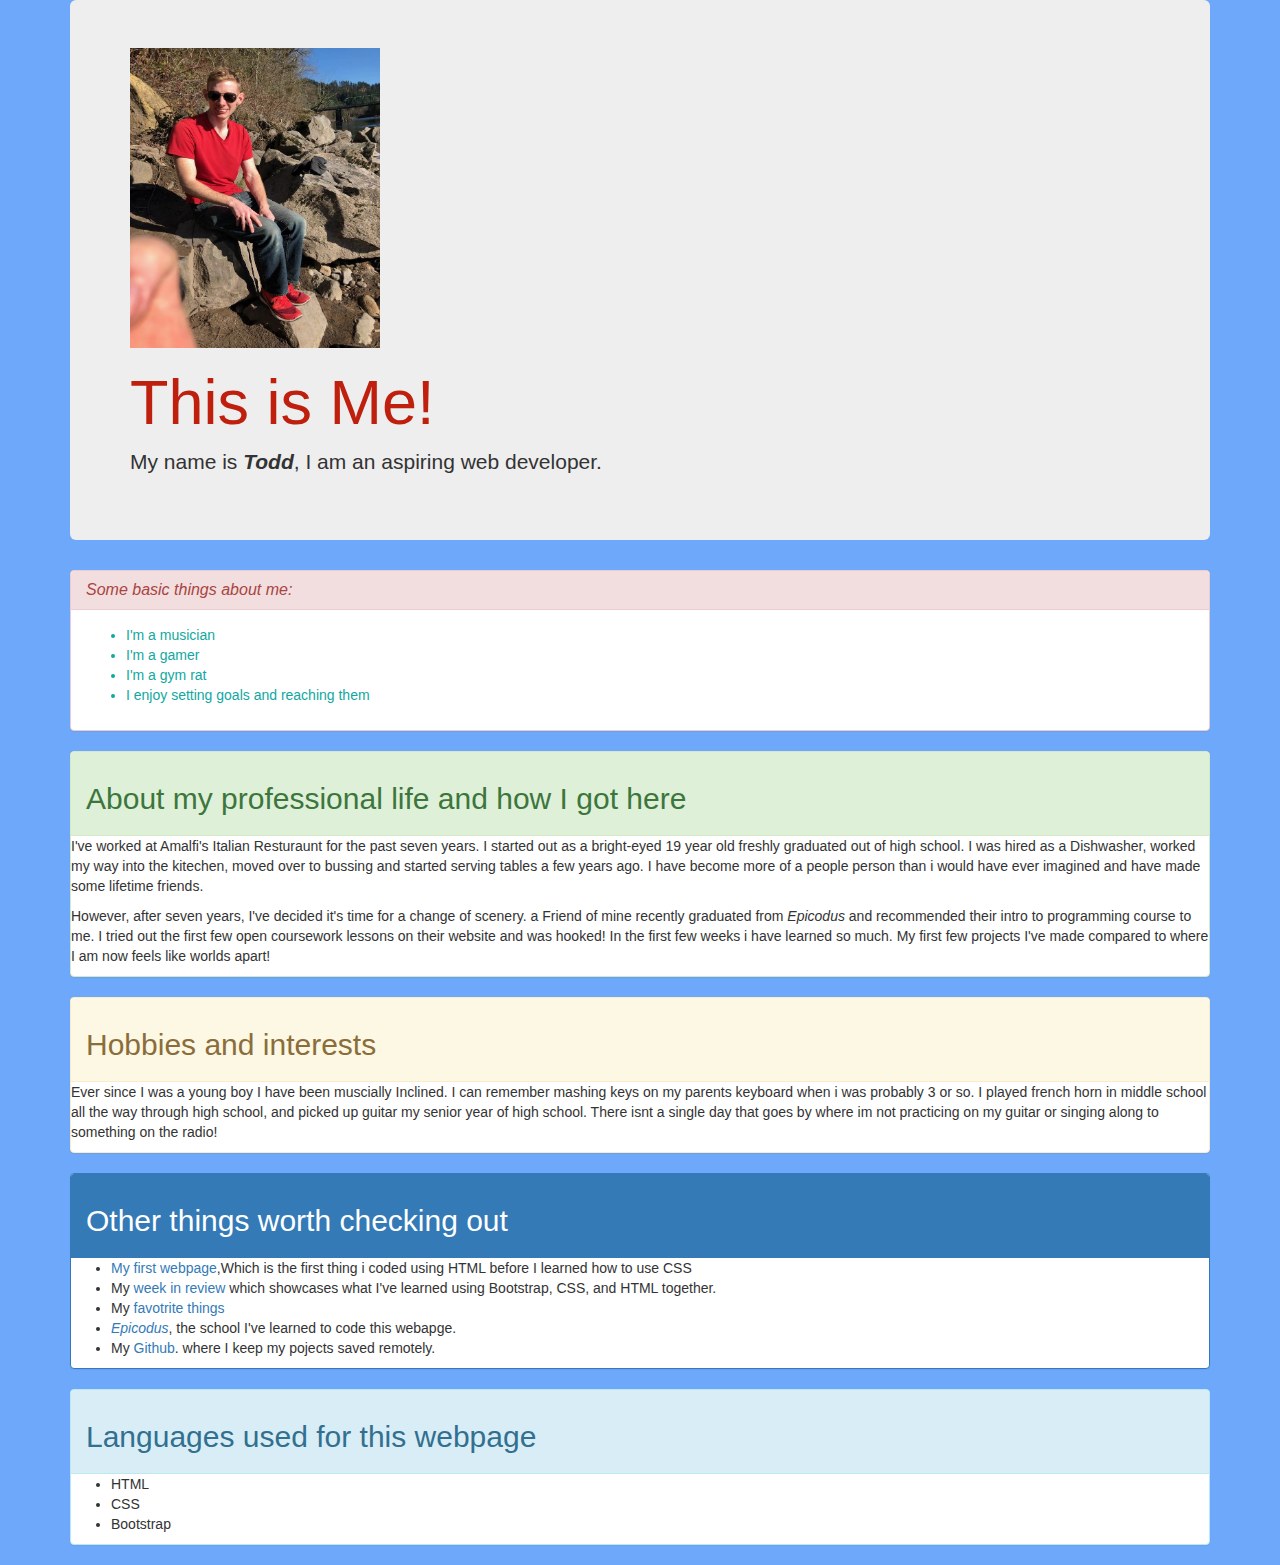
<file: index.html>
<!DOCTYPE html>
<html>
  <div class="background">
    <head>
      <title>Coding is fun!</title>
      <link href="css/bootstrap.css" rel="stylesheet" type="text/css">
      <link rel="stylesheet" href="css/styles.css">
    </head>
    <body>
      <div class="container">
        <div class="jumbotron">
          <img src="img/me.jpg" alt="A picture of me">
          <h1><span class="intro">This is Me!</span></h1>
          <p>My name is <em><strong>Todd</strong></em>, I am an aspiring web developer.</p>
        </div>

        <div class="panel panel-danger">
          <div class="panel-heading">
            <h2 class="panel-title"><em>Some basic things about me:</em></h2>
          </div>
          <div class="panel-body">
            <ul>
              <span class="basic">
              <li>I'm a musician</li>
              <li>I'm a gamer</li>
              <li>I'm a gym rat</li>
              <li>I enjoy setting goals and reaching them</li>
              </span>
            </ul>
          </div>
        </div>

        <div class="panel panel-success">
          <div class="panel-heading">
            <h2>About my professional life and how I got here</h2>
          </div>
          <p>I've worked at Amalfi's Italian Resturaunt for the past seven years. I started out as a bright-eyed 19 year old freshly graduated out of high school. I was hired as a Dishwasher, worked my way into the kitechen, moved over to bussing and started serving tables a few years ago. I have become more of a people person than i would have ever imagined and have made some lifetime friends.</p>
          <p>However, after seven years, I've decided it's time for a change of scenery. a Friend of mine recently graduated from <em>Epicodus</em> and recommended their intro to programming course to me. I tried out the first few open coursework lessons on their website and was hooked! In the first few weeks i have learned so much. My first few projects I've made compared to where I am now feels like worlds apart!</p>
        </div>

        <div class="panel panel-warning">
          <div class="panel-heading">
            <h2>Hobbies and interests</h2>
          </div>
          <p>Ever since I was a young boy I have been muscially Inclined. I can remember mashing keys on my parents keyboard when i was probably 3 or so. I played french horn in middle school all the way through high school, and picked up guitar my senior year of high school. There isnt a single day that goes by where im not practicing on my guitar or singing along to something on the radio!</p>
        </div>

        <div class="panel panel-primary">
          <div class="panel-heading">
            <h2>Other things worth checking out</h2>
          </div>
            <ul>
              <li><a href="my-first-webpage.html">My first webpage</a>,Which is the first thing i coded using HTML before I learned how to use CSS</li>
              <li>My <a href="week-in-review.html">week in review</a> which showcases what I've learned using Bootstrap, CSS, and HTML together.</li>
              <li>My <a href="favorite-things.html">favotrite things</a></li>
              <li><a href="https://www.epicodus.com/"><em>Epicodus</a></em>, the school I've learned to code this webapge.</li>
              <li>My <a href="https://github.com/Todders92/">Github</a>. where I keep my pojects saved remotely.</li>
            </ul>
        </div>

        <div class="panel panel-info">
          <div class="panel-heading">
            <h2>Languages used for this webpage</h2>
          </div>
          <ul>
            <li>HTML</li>
            <li>CSS</li>
            <li>Bootstrap</li>
          </ul>
        </div>
      </div>
    </div>
  </body>
</html>
</file>
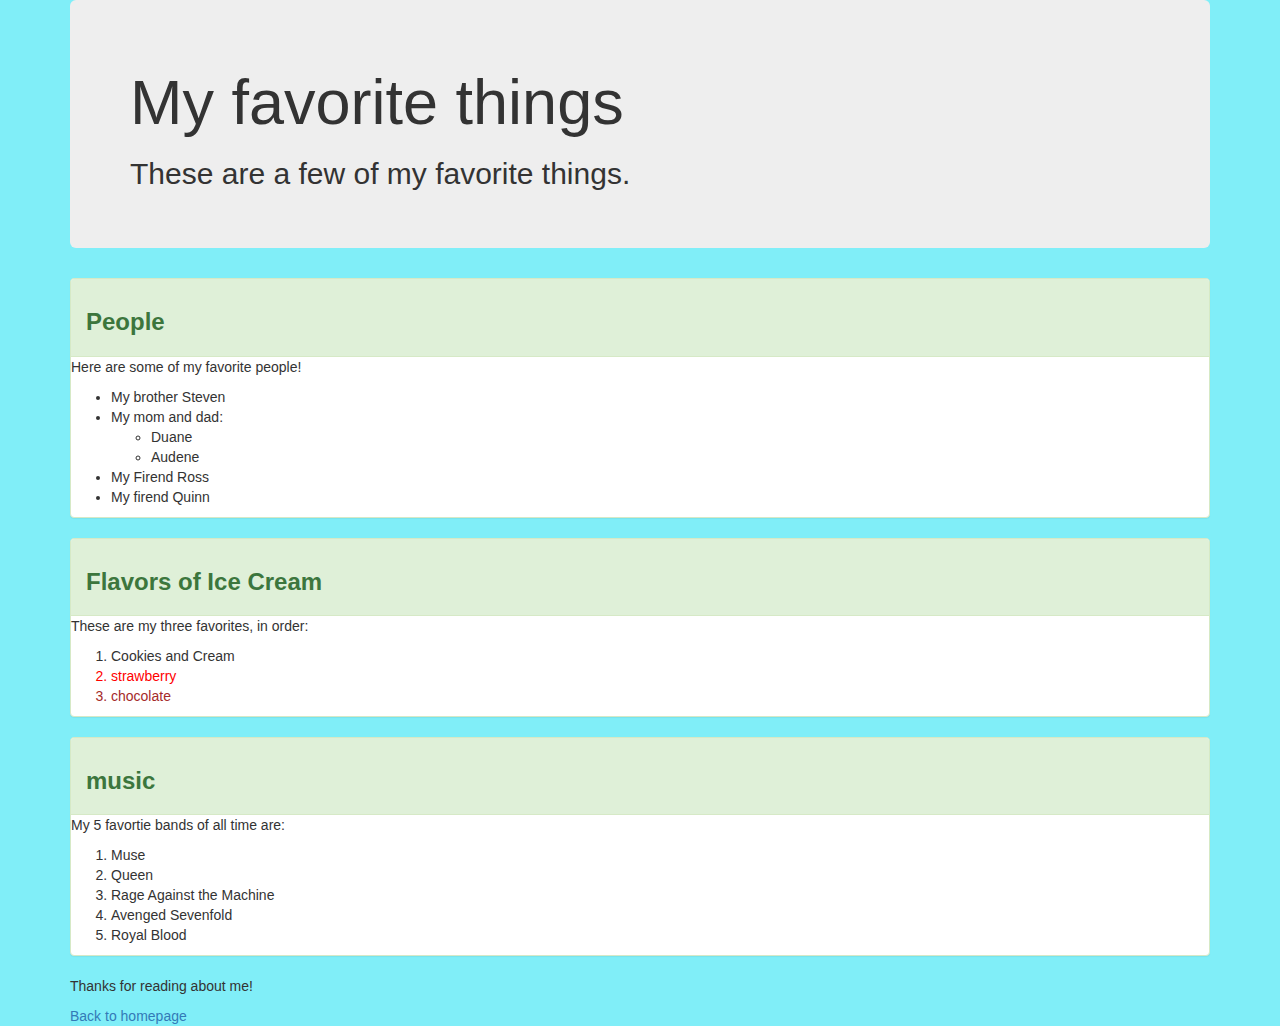
<file: favorite-things.html>
<!DOCTYPE html>
<html>
  <div class="page">
    <head>
        <title>Todd's favorite things</title>
       <link href="css/bootstrap.css" rel="stylesheet" type="text/css">
       <link rel="stylesheet" href="css/styles2.css">
    </head>

    <body>
      <div class="container">
        <div class="jumbotron">
          <h1>My favorite things</h1>
          <h2>These are a few of my favorite things.</h2>
        </div>

      <div class="panel panel-success">
        <div class="panel-heading">
          <h3><strong>People</strong></h3>
        </div>
          <p>Here are some of my favorite people!</p>
          <ul>
            <li>My brother Steven</li>
            <li>My mom and dad:
              <ul>
                <li>Duane</li>
                <li>Audene</li>
              </ul>
             </li>
            <li>My Firend Ross</li>
            <li>My firend Quinn</li>
          </ul>
      </div>

      <div class="panel panel-success">
        <div class="panel-heading">
          <h3><strong>Flavors of Ice Cream</strong></h3>
        </div>
          <p>These are my three favorites, in order:</p>
          <ol>
            <li>Cookies and Cream</li>
            <li style="color:red;">strawberry</li>
            <li style="color: brown;">chocolate</li>
          </ol>
      </div>

      <div class="panel panel-success">
        <div class="panel-heading">
          <h3><strong>music</strong></h3>
        </div>
          <p>My 5 favortie bands of all time are:</p>
          <ol>
            <li>Muse</li>
            <li>Queen</li>
            <li>Rage Against the Machine</li>
            <li>Avenged Sevenfold</li>
            <li>Royal Blood</li>
          </ol>
      </div>    

        <p>Thanks for reading about me!</p>
        <a href="index.html">Back to homepage</a>
      </div>
    </body>
  </div>
</html>
</file>
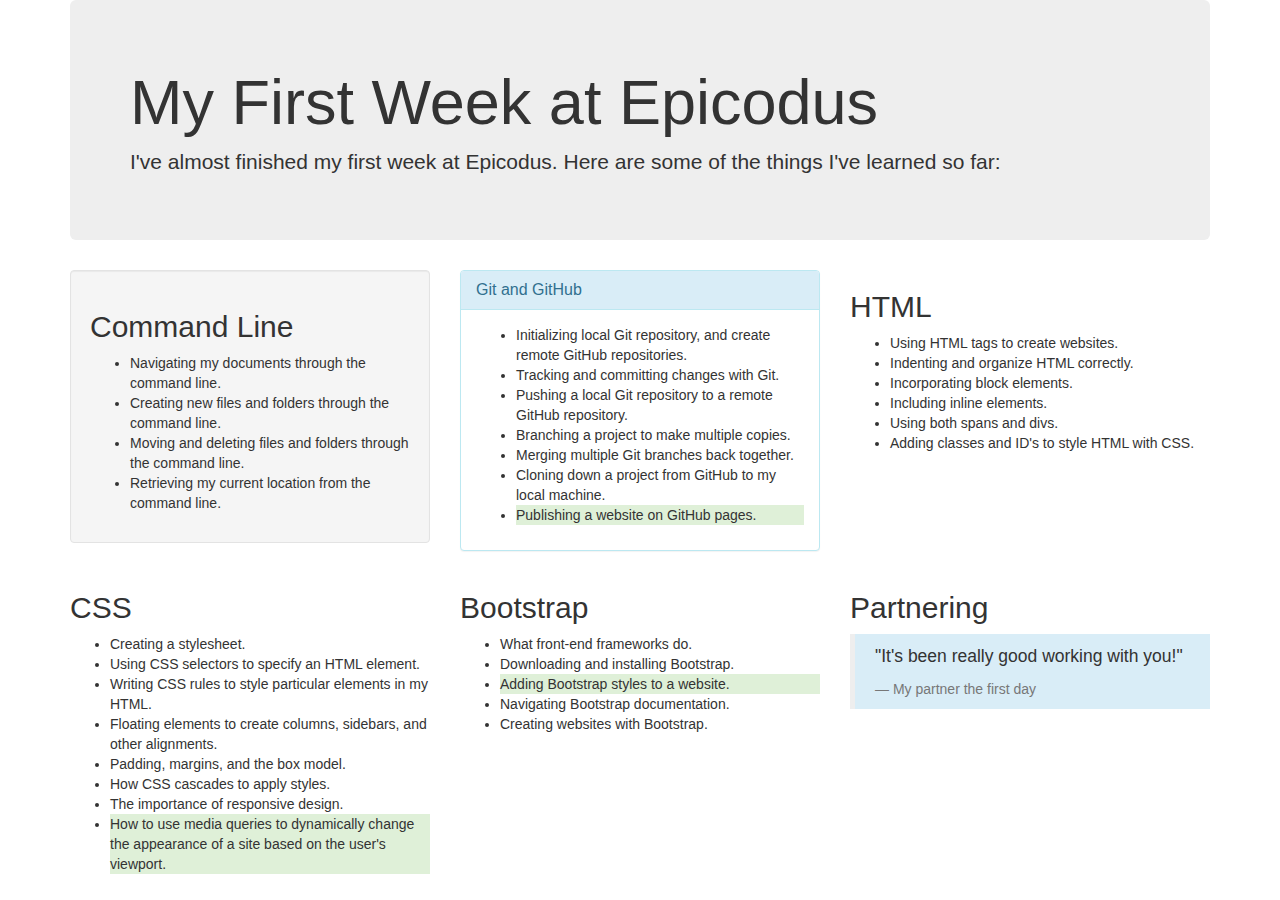
<file: week-in-review.html>
<!DOCTYPE html>
<html>
  <head>
    <title>My First Week at Epicodus</title>
    <link href="css/bootstrap.css" rel="stylesheet" type="text/css">
  </head>
  <body>
    <div class="container">
      <div class="jumbotron">
        <h1>My First Week at Epicodus</h1>
        <p>
          I've almost finished my first week at Epicodus. Here are some of the things I've learned so far:
        </p>
      </div>
      <div class="row">
        <div class="col-md-4">
          <div class="well">
            <h2>Command Line</h2>
            <ul>
              <li>Navigating my documents through the command line.</li>
              <li>Creating new files and folders through the command line.</li>
              <li>Moving and deleting files and folders through the command line.</li>
              <li>Retrieving my current location from the command line.</li>
            </ul>
          </div>
        </div>
        <div class="col-md-4">
          <div class="panel panel-info">
            <div class="panel-heading">
              <h2 class="panel-title">Git and GitHub</h2>
            </div>
            <div class="panel-body">
              <ul>
                <li>Initializing local Git repository, and create remote GitHub repositories.</li>
                <li>Tracking and committing changes with Git.</li>
                <li>Pushing a local Git repository to a remote GitHub repository.</li>
                <li>Branching a project to make multiple copies.</li>
                <li>Merging multiple Git branches back together.</li>
                <li>Cloning down a project from GitHub to my local machine.</li>
                <li class="bg-success">Publishing a website on GitHub pages.</li>
              </ul>
            </div>
          </div>
        </div>
        <div class="col-md-4">
          <h2>HTML</h2>
          <ul>
            <li>Using HTML tags to create websites.</li>
            <li>Indenting and organize HTML correctly.</li>
            <li>Incorporating block elements.</li>
            <li>Including inline elements.</li>
            <li>Using both spans and divs.</li>
            <li>Adding classes and ID's to style HTML with CSS.</li>
          </ul>
        </div>
      </div>
      <div class="row">
        <div class="col-md-4">
          <h2>CSS</h2>
          <ul>
            <li>Creating a stylesheet.</li>
            <li>Using CSS selectors to specify an HTML element.</li>
            <li>Writing CSS rules to style particular elements in my HTML.</li>
            <li>Floating elements to create columns, sidebars, and other alignments.</li>
            <li>Padding, margins, and the box model.</li>
            <li>How CSS cascades to apply styles.</li>
            <li>The importance of responsive design.</li>
            <li class="bg-success">How to use media queries to dynamically change the appearance of a site based on the user's viewport.</li>
          </ul>
        </div>
        <div class="col-md-4">
          <h2>Bootstrap</h2>
          <ul>
            <li>What front-end frameworks do.</li>
            <li>Downloading and installing Bootstrap.</li>
            <li class="bg-success">Adding Bootstrap styles to a website.</li>
            <li>Navigating Bootstrap documentation.</li>
            <li>Creating websites with Bootstrap.</li>
          </ul>
        </div>
        <div class="col-md-4">
          <h2>Partnering</h2>
          <blockquote class="bg-info">
            <p>"It's been really good working with you!"</p>
            <footer>My partner the first day</footer>
          </blockquote>
        </div>
      </div>
    </div>
  </body>
</html>
</file>
<file: css/styles.css>
img {
  height: 300px;
  width: 250px;
  align-items: stretch;
}
.intro {
  color: #BF200D;
}
.basic {
  color: #10A8A1;
}
.background {
  background-color: #6EA8FB;
}
</file>
<file: css/styles2.css>
.page {
  background-color: #80EEF8;
}
</file>
